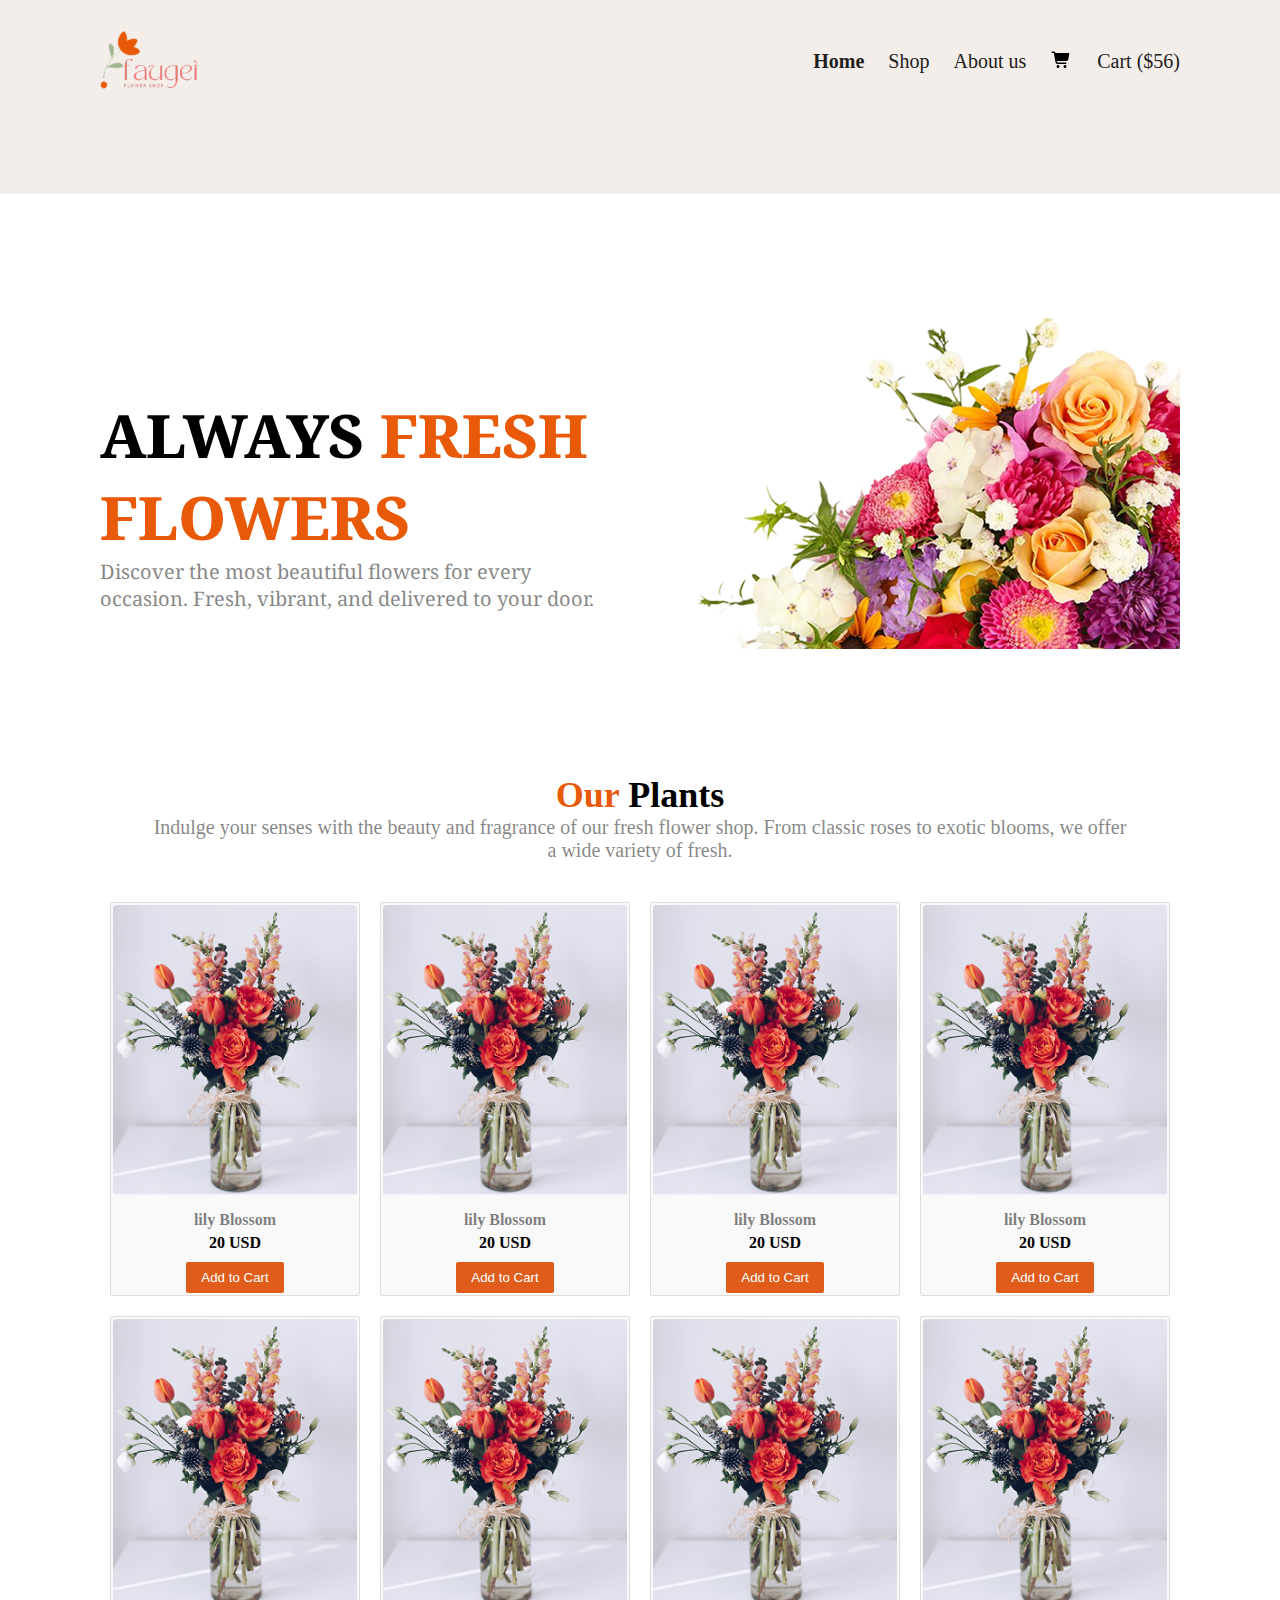
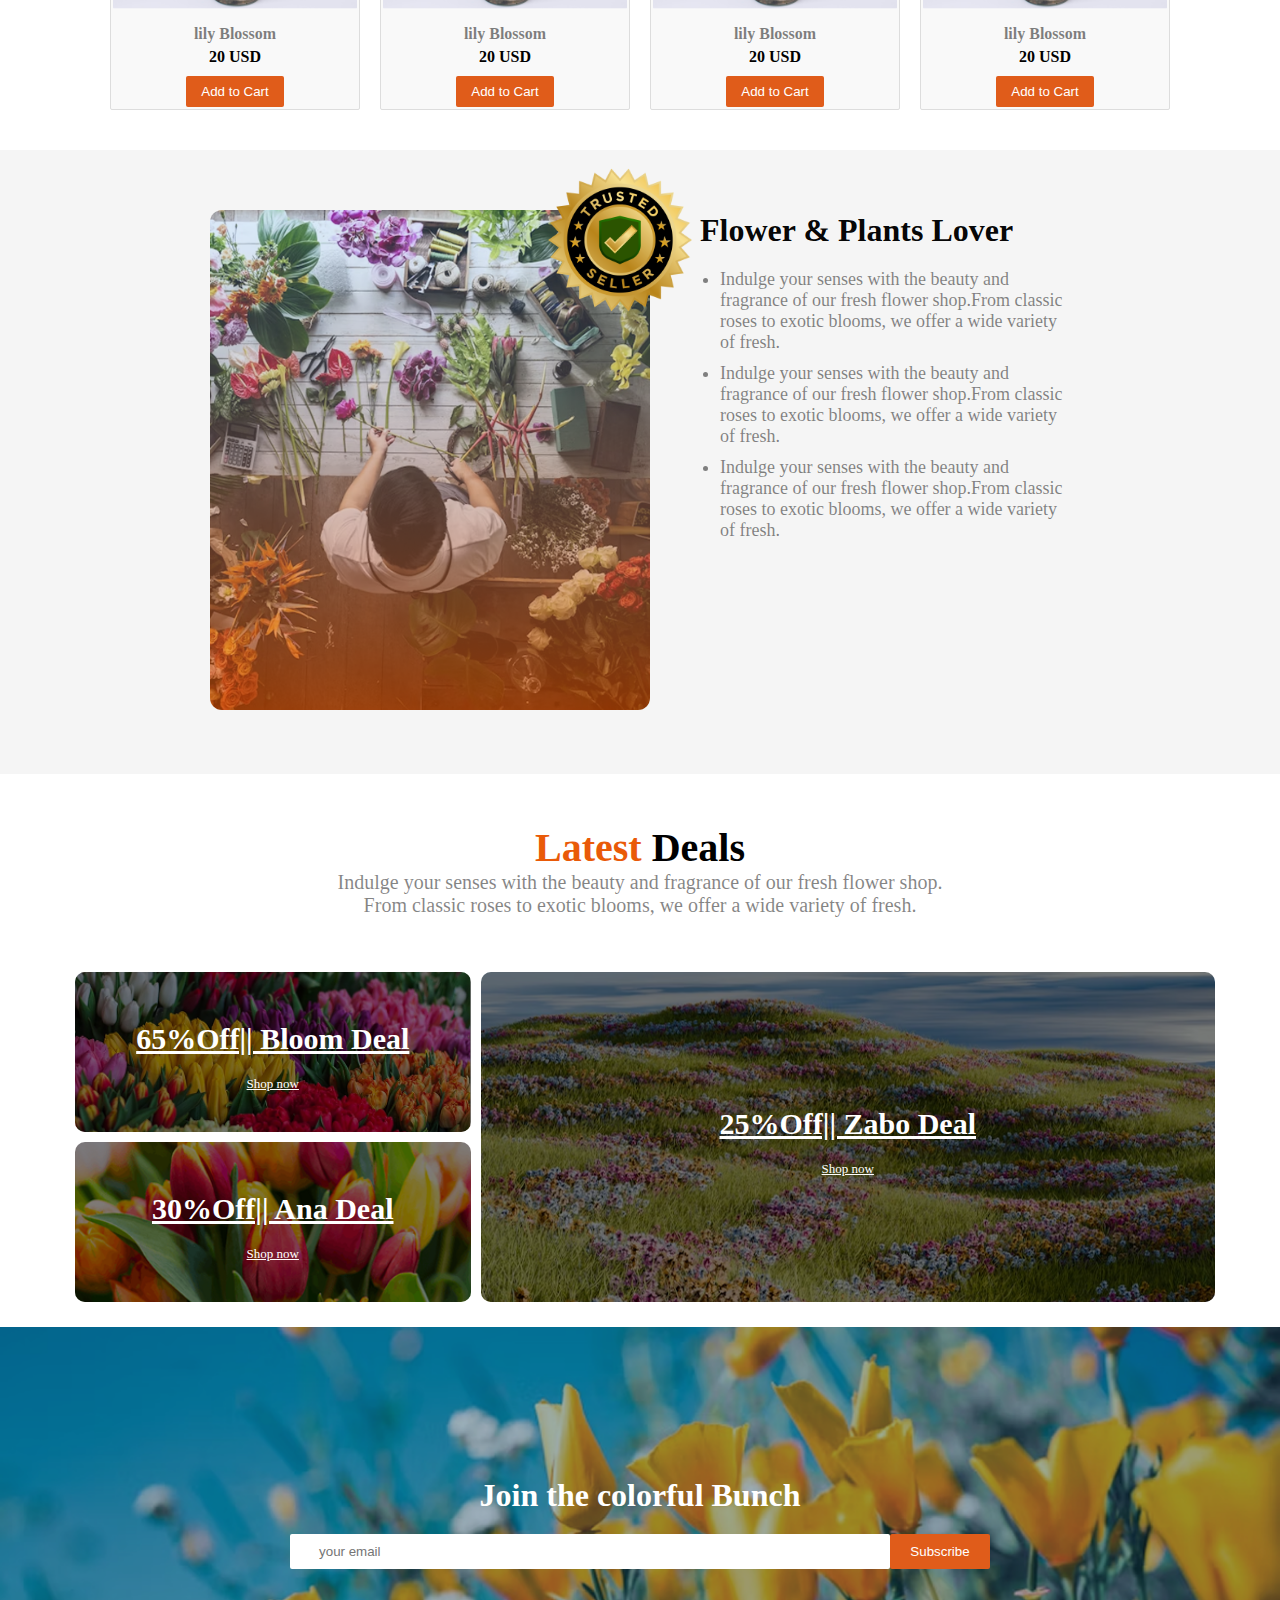
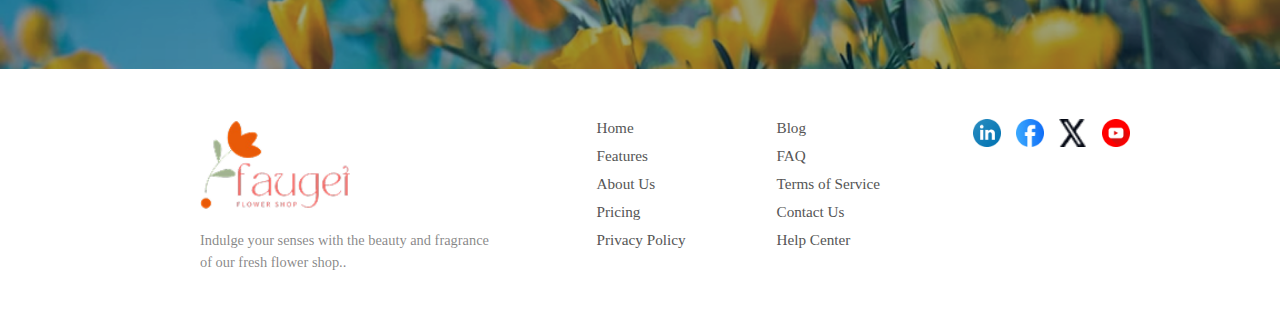
<file: B12A02-Responsive-Flowers/index.html>
<!DOCTYPE html>
<html lang="en">
<head>
    <meta charset="UTF-8">
    <meta name="viewport" content="width=device-width, initial-scale=1.0">
    <title>Assingment-02</title>
   <link rel="stylesheet" href="styles.css">
</head>
<body>
    <nav class="navbar">
        <div class="logo">
            <img src="assets/logo.png" alt="">
        </div>
         <ul  class="hidden md:flex space-x-6 items-center">
            <li class="dark-1"><a href=""><span id="bold">Home</span> </a></li>
            <li class="dark-1"><a href="">Shop</a></li>
            <li class="dark-1"><a href="">About us</a></li>
             <a href="#">
                <object data="./assets/cart-shopping-solid-full (1).svg" type="image/svg+xml" width="23" height="20"></object>
          </i>      <li class="dark-1"> Cart ($56) </a></li>
         </ul>
    </nav>
   
<header class="noto-serif">
 <div class="container">
    <div class="text-box">
      <h2 class=" header-title">ALWAYS <span class="text-light">FRESH  <br>FLOWERS</span> </h2>
      <p  class=" header-sub-title dark-2">Discover the most beautiful flowers for every occasion. 
        Fresh, vibrant, and delivered to your door.</p>
    </div>

    <!-- Right: Image -->
    <div class="image-box">
      <img src="assets/hero-flower.png" alt="Flower Image">
    </div>
  </div>
</header>

 <main>
     <section class="plants-section">
      <div class="plant-header">
         <h2 class="plant-title"><span class="text-light"> Our</span> Plants</h2>
          <p class=" header-sub-title dark-2">Indulge your senses with the beauty and fragrance of our fresh flower shop. From classic roses to exotic blooms,
         we offer a wide variety of fresh.</p>
      </div>

    <div class="plant-grid">
      <div class="plant-card">
        <img src="assets/sample-flower-image.png" alt="Plant 1">
        <h4>lily Blossom</h4>
        <p class="price">20 USD</p>
        <button>Add to Cart</button>
      </div>
      <div class="plant-card">
        <img src="assets/sample-flower-image.png" alt="Plant 2">
        <h4>lily Blossom</h4>
        <p class="price">20 USD</p>
        <button>Add to Cart</button>
      </div>
      <div class="plant-card">
       <img src="assets/sample-flower-image.png" alt="Plant 3">
        <h4>lily Blossom</h4>
        <p class="price">20 USD</p>
        <button>Add to Cart</button>
      </div>
      <div class="plant-card">
        <img src="assets/sample-flower-image.png" alt="Plant 4">
        <h4>lily Blossom</h4>
        <p class="price">20 USD</p>
        <button>Add to Cart</button>
      </div>
      <div class="plant-card">
        <img src="assets/sample-flower-image.png" alt="Plant 5">
        <h4>lily Blossom</h4>
        <p class="price">20 USD</p>
        <button>Add to Cart</button>
      </div>
      <div class="plant-card">
        <img src="assets/sample-flower-image.png" alt="Plant 6">
        <h4>lily Blossom</h4>
        <p class="price">20 USD</p>
        <button>Add to Cart</button>
      </div>
      <div class="plant-card">
        <img src="assets/sample-flower-image.png" alt="Plant 7">
        <h4>lily Blossom</h4>
        <p class="price">20 USD</p>
        <button>Add to Cart</button>
      </div>
      <div class="plant-card">
        <img src="assets/sample-flower-image.png" alt="Plant 8">
        <h4>lily Blossom</h4>
        <p class="price">20 USD</p>
        <button>Add to Cart</button>
      </div>  
  </section>
  <section class="plants-lover-section">
  
    <div class="plants-lover-content">
      
         <div class="plant-image" style="position: relative;">
      <img src="assets/flower-store.png" alt="Flower Store" />
      <img src="assets/trusted-badge.png" alt="Trusted Badge" 
           style="position: absolute; top: -70px; right: -70px; width: 200px; height: auto;" />
    </div>
      </div>
        <div class="plant-text">
        <h2 class="dark-1">Flower & Plants Lover</h2>
        <ul>
          <li class="dark-2">Indulge your senses with the beauty and <br>
             fragrance of our fresh flower shop.From classic <br>
              roses to exotic blooms, we offer a wide variety  <br>
            of fresh.</li>
          <li class="dark-2">Indulge your senses with the beauty and <br>
             fragrance of our fresh flower shop.From classic <br>
              roses to exotic blooms, we offer a wide variety  <br>
            of fresh.</li>
          <li class="dark-2">Indulge your senses with the beauty and <br>
             fragrance of our fresh flower shop.From classic <br>
              roses to exotic blooms, we offer a wide variety  <br>
            of fresh.</li>
        </ul>
      </div>
    </div>
  </section>
     <div class="lests-deal">
           <h2 class="deal-title"><span class="text-light"> Latest</span> Deals</h2>
           <p class="dark-2">
           Indulge your senses with the beauty and fragrance of our fresh flower shop. <br>
              From classic roses to exotic blooms, we offer a wide variety of fresh.</p>
     </div>

   <section class="container-offer">
     <section class="offer offer1">
       <div class="join-overla">
         <h2>65%Off|| Bloom Deal</h2>
         <p>Shop now</p>
       </div>
    </section>

   <section class="offer offer2">
      <div class="join-overla">
      <h2>30%Off|| Ana Deal</h2>
      <p>Shop now</p>
     </div>
   </section>

   <section class="offer offer3">
     <div class="join-overla">
      <h2>25%Off|| Zabo Deal</h2>
      <p>Shop now</p>
     </div>
   </section>
</section>
 

<section class="join-section">
  <div class="join-overlay">
    <h2>Join the colorful Bunch</h2>
    <form class="join-form">
      <input type="email" placeholder=" your email" required />
      <button type="submit">Subscribe</button>
    </form>
  </div>
 </section>
 </main>    
</body>

<footer>
  <!-- Right: Logo and Description -->

   <div class="footer-container">
         <div class="footer-right">
              <img src="assets/logo.png" alt="Logo" class="footer-logo">
              <p class="dark-2">Indulge your senses with the beauty and fragrance of our fresh flower shop..</p>
         </div>
             <div class="footer-menu">
                <ul>
                   <li><a href="#">Home</a></li>
                   <li><a href="#">Blog</a></li>
                   <li><a href="#">Features</a></li>
                   <li><a href="#">FAQ</a></li>
                   <li><a href="#">About Us</a></li>
                   <li><a href="#">Terms of Service</a></li>
                   <li><a href="#">Pricing</a></li>
                   <li><a href="#">Contact Us</a></li>
                   <li><a href="#">Privacy Policy</a></li>
                   <li><a href="#">Help Center</a></li>
            </ul>
          </div>
          <!-- Left: Social Icons -->
     <div class="footer-social">
      <a href="#"><img src="assets/icon-linkedin.png" alt="Facebook"></a>
      <a href="#"><img src="assets/icon-facebook.png" alt="Facebook"></a>
      <a href="#"><img src="assets/icon-twitter.png" alt="Facebook"></a>
      <a href="#"><img src="assets/icon-youtube.png" alt="Facebook"></a>
     
    </div>
  </div>
</footer>
</html>
</file>
<file: B12A02-Responsive-Flowers/styles.css>
@import url('https://fonts.googleapis.com/css2?family=Noto+Serif:ital,wght@0,100..900;1,100..900&family=Work+Sans:ital,wght@0,100..900;1,100..900&display=swap');



.noto-serif{
  font-family: "Noto Serif", serif;
  font-optical-sizing: auto;
  font-weight: weight;
  font-style: normal;
  font-variation-settings:
    "wdth" 100;
}



   #shoping-cart {
  width: 100%;
  height: auto;
}

#bold{
  font-weight: 700;

}

/* sheard style */
.text-light{

    color: rgba(233, 90, 8, 1)
}

.dark-1{
    color: rgb(0, 0, 0);
    font-weight: 600px;
}
.dark-2{
  color: rgba(10, 9, 9, 0.5);
  font-size: 20px;
}

.header-title{
    font-weight: 800;
    font-size: 60px;
}
.header-sub-title{
    font-size: 20px;
    font: weight 500;
}


  /* navbar style*/
  * {
    margin: 0;
    padding: 0;
    box-sizing: border-box;
  }

  nav {
    display: flex;
    justify-content: space-between; 
    align-items: center;
    background-color: rgba(242, 237, 232, 0.942);
    padding: 100px;
    padding-top: 30px;

  }

  .logo img {
    height: 60px; 
  }

  ul {
    list-style: none;
    display: flex;
    gap: 24px;
  }

  li a {
    text-decoration: none;
    font-size: 20px;
    color: #212020;
    font-weight: 500;
  } 
  .container{
    display: flex;
    background-color: #ffffff;
    margin:0px;
    padding: 100px;

  }

 .text-box{
  
    text-align:left;
  padding-top: 100px;
  padding-bottom: 0;
    
 }

 /* our plants */

 .plant-header{
  text-align: center;
  margin-top: 20px;
  padding-left: 150px;
  padding-right: 150px;
  font-size: 1.5rem;
 }

 
 /* card style */

 .plant-grid {
  display: grid;
  grid-template-columns: repeat(4,1fr);
  gap: 20px;
  padding: 40px;
  max-width: 1140px;
  margin: auto;
}

.plant-card {
  border: 1px solid #ddd;
  border-radius: 2px;
  padding: 2px;
  text-align: center;
  background-color: #f9f9f9;
  
 
}

.plant-card img {
  max-width: 100%;
  height: auto;
  border-radius: 4px;
}

.plant-card h4 {
  margin: 10px 0 5px;
  font-size: 1.0em;
  color: rgba(0, 0, 0, 0.5)
}

.plant-card .price {
  color: #000000;
  font-weight: bold;
  margin-bottom: 10px;
}

.plant-card button {
  background-color: #e05c1a;
  color: white;
  padding: 8px 15px;
  border: none;
  border-radius: 2px;
 
}

/* plant lover */


.plants-lover-section {
  padding: 60px 60px;
  background-color: hsl(0, 0%, 96%);
   display: flex;
  align-items: center;
  justify-content: space-between;
  gap: 50px;
 
}



.plant-image img {
  max-width: 100%;
  height: 500px;
  width: 440px;
  border-radius: 12px;
  margin-left: 150px;
}

.plant-text {
  flex: 1;
  min-width: 400px;
  height: 500px;
  margin-right: 100px;

}

.plant-text h2 {
  font-size: 32px;
  margin-bottom: 20px;
  color: #000000fc;
}

.plant-text ul {
  list-style-type: disc;
  padding-left: 20px;
  display: inline-block;        
  flex-direction: column; 
  gap: 20px; }

.plant-text li {
  margin-bottom: 10px;
  font-size: 18px;
}

/* deals section */
.lests-deal{
  text-align: center;
  padding: 50px;
  
  .deal-title{
    font-size: 40px;
  }

}
.container-offer {
  display: grid;
  grid-template-columns: 35% 65%;
  grid-template-rows: 1fr 1fr;
  grid-template-areas: 
    "offer1 offer3"
    "offer2 offer3";
  gap: 10px;
  height: 360px;
  width: 1140px;
  padding: 5px;
  margin: 0 auto; 
  padding-bottom: 25px;
}

/* Grid area assignment */
.offer1 {
  grid-area: offer1;
  background-image: url('assets/deal-bloom.png');
 
  
}

.offer2 {
  grid-area: offer2;
  background-image: url('assets/deal-ana.png');
}

.offer3 {
  grid-area: offer3;
  background-image: url('assets/deal-zabo.png');
 
 }
  


/* Common style */
.offer {
  background-size: cover;
  background-repeat: no-repeat;
  background-position: center;
  display: flex;
  align-items: center;
  justify-content: center;
  color: white;
  border-radius: 10px;
  overflow: hidden; 
 
}

/* Overlay */
.offer {
  position: relative;
  overflow: hidden;
  display: flex;
  align-items: center;
  justify-content: center;
  color: white;
  border-radius: 10px;
}

.join-overla {
  position: absolute;
  top: 0;
  left: 0;
  width: 100%;
  height: 100%;
  background-color: rgba(0, 0, 0, 0.5);
  display: flex;
  flex-direction: column;
  justify-content: center;
  align-items: center;
  gap: 10px; 
  text-align: center;
  z-index: 2;
}

.join-overla p {
  text-decoration: underline;
  color: white;
  margin-top: 10px;
  font-size: small;

}
.join-overla h2 {
  text-decoration: underline;
  color: white;
  margin-top: 10px;
  font-size: 30px;

}



/* join section */

.join-section {
  background-image: url('assets/news-letter-bg.png');
  background-size: cover;         
  background-position: center;     
  background-repeat: no-repeat;  
  padding: 80px 50px;
  text-align: center;
  position: relative;
  color: white;
  width: 100vw;                                                    
  box-sizing: border-box;
  margin-right: 20px;
}

.join-overlay{
  padding: 20px;
  text-align: center;
  border-radius: 5px;
}


.join-section h2 {
  font-size: 2rem;
  margin-bottom: 20px;
  margin-top: 50px;
}

.join-form {
  display: flex;
  flex-direction: row;
  justify-content: center;
  
}

.join-form input[type="email"] {
  padding: 10px 25px;
  border: none;
  border-radius: 2px;
  width: 600px;
  max-width: 100%;
}

.join-form button {
  padding: 10px 20px;
  background-color: #e05c1a;
  color: white;
  border: none;
  border-radius: 2px;
  
}





 /* footer section */
.footer-section {
  background-color: #f9f9f9;
  padding: 60px 20px;
  color: #333;
    
}

.footer-container {
  max-width: 1140px;
  margin: 0 150px;
  display: flex;
  justify-content: space-between;
  align-items: flex-start;
  flex-wrap: wrap;
  gap: 40px;
}

/* Left: Social Icons */
.footer-social {
  display: flex;
  flex-direction: row;
  gap: 15px;
  margin-top: 50px;
}
.footer-social img {
  width: 28px;
  height: 28px;
   
}


/* Middle: 5 x 2 Menu */
.footer-menu ul {
  display: grid;
  grid-template-columns: repeat(2, 150px);
  gap: 10px 30px;
  list-style: none;
  padding: 0;
  margin-top: 50px;
 
}
.footer-menu li a {
  text-decoration: none;
  color: #555;
  font-size: 0.95rem;

}


/* Right: Logo + Description */
.footer-right {
  max-width: 300px;
   margin: 50px;
}
.footer-logo {
  width: 150px;
  margin-bottom: 15px;
}
.footer-right p {
  font-size: 0.9rem;
  line-height: 1.5;
}
  /* Responsive: hide menu on small screen */
  
  .item .image .img{
    width: 100%;
    height: auto;
    display: block;
  }
  .item{
    width: 100;
    box-sizing: border-box;
  }
  .text{
    word-wrap: break-word;
    overflow-wrap: break-word;
    margin: 0;
    padding: 10px;

  }


@media screen and (max-width: 768px) {
  .navbar ul .dark-1{
    display: flex;
    justify-content: space-between;
    flex-direction: column;
    align-items: center;
    display: none;
  }
  .container {
    flex-direction: column;
    align-items: center;
  }

  .text-box {
    text-align: center;
    margin-bottom: 20px;
  }

  .header-title {
    font-size: 2rem;
  }

  .header-sub-title {
    font-size: 1rem;
  }

  .image-box {
    text-align: center;
  }

  .nav-links {
    display: flex;
    flex-direction: column;
    gap: 10px;
    padding: 0;
    list-style: none;
  }

  .plant-grid {
    display: grid;
    grid-template-columns: 1fr 1fr ;
    gap: 15px;
  }

  .plants-lover-section {
    display: none;
  }

  .plant-image img {
    width: 100%;
    height: auto;
  }

  .offer3{
    display: none;
  }
  .footer-container {
    flex-direction: column;
    text-align: center;
    gap: 20px;
  }

  .footer-menu ul {
    columns: 1;
    padding: 0;
  }

  .join-form {
    display: flex;
    flex-direction: column;
    gap: 10px;
  }

  .join-form input,
  .join-form button {
    width: 100%;
  }

  .image-box img {
    width: 100%;
    height: auto;
  }

.footer-container {
    flex-direction: column;
    align-items: center;
  }

  .footer-menu ul {
    display: flex;
    flex-direction: column;
    align-items: center;
  }

  .footer-menu li {
    margin: 5px 0;
  }

  .footer-social {
    justify-content: center;
  }
}
</file>
